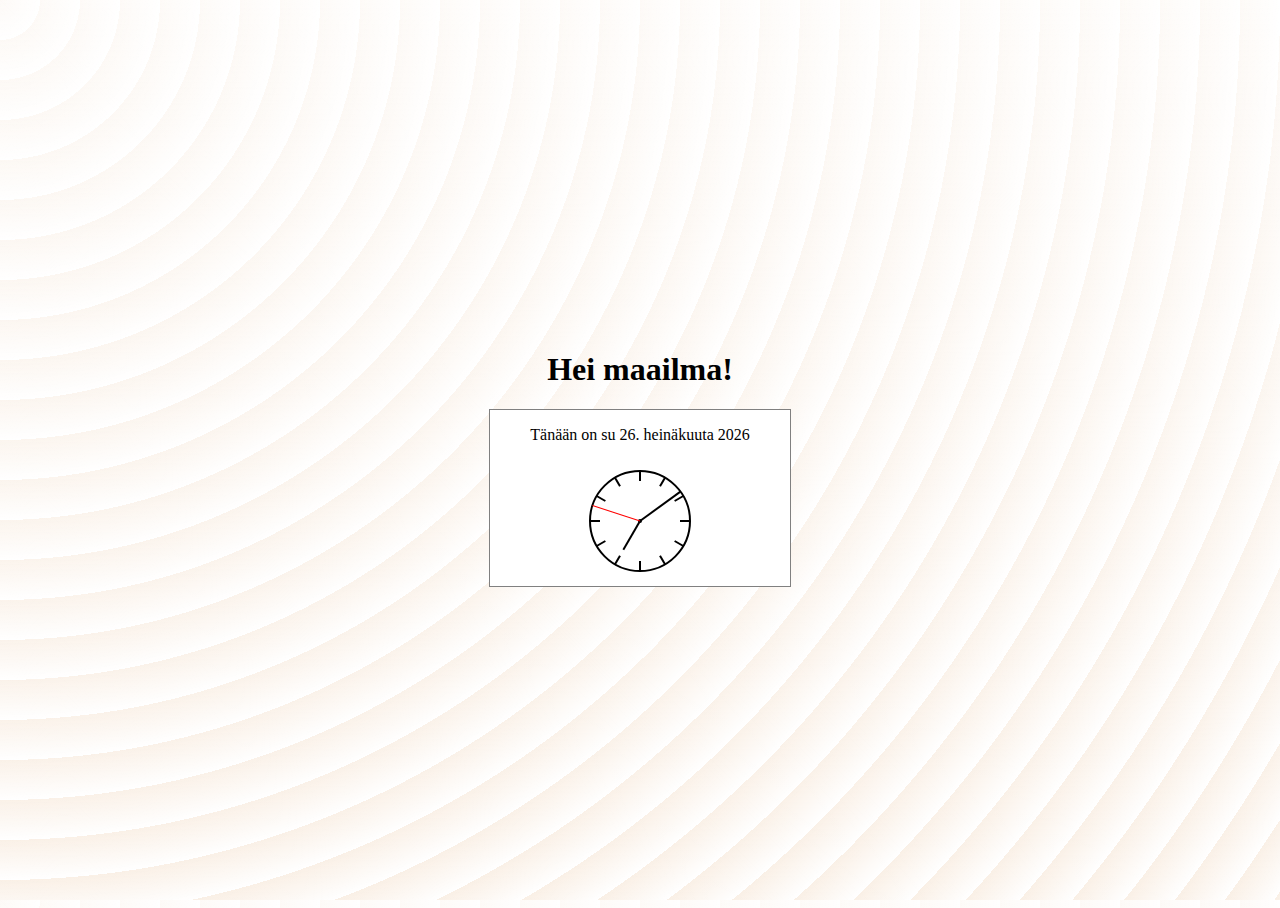
<file: index.html>
<!DOCTYPE html>
<html lang="en">

<head>
  <meta charset="UTF-8">
  <meta name="viewport" content="width=device-width, initial-scale=1.0">
  <link rel="stylesheet" href="styles.css">
  <title>Hello</title>
</head>

<body>
  <main>
    <h1>Hei maailma!</h1>

    <div id="datetime"></div>
  </main>

  <script src="scripts.js"></script>

</body>

</html>
</file>
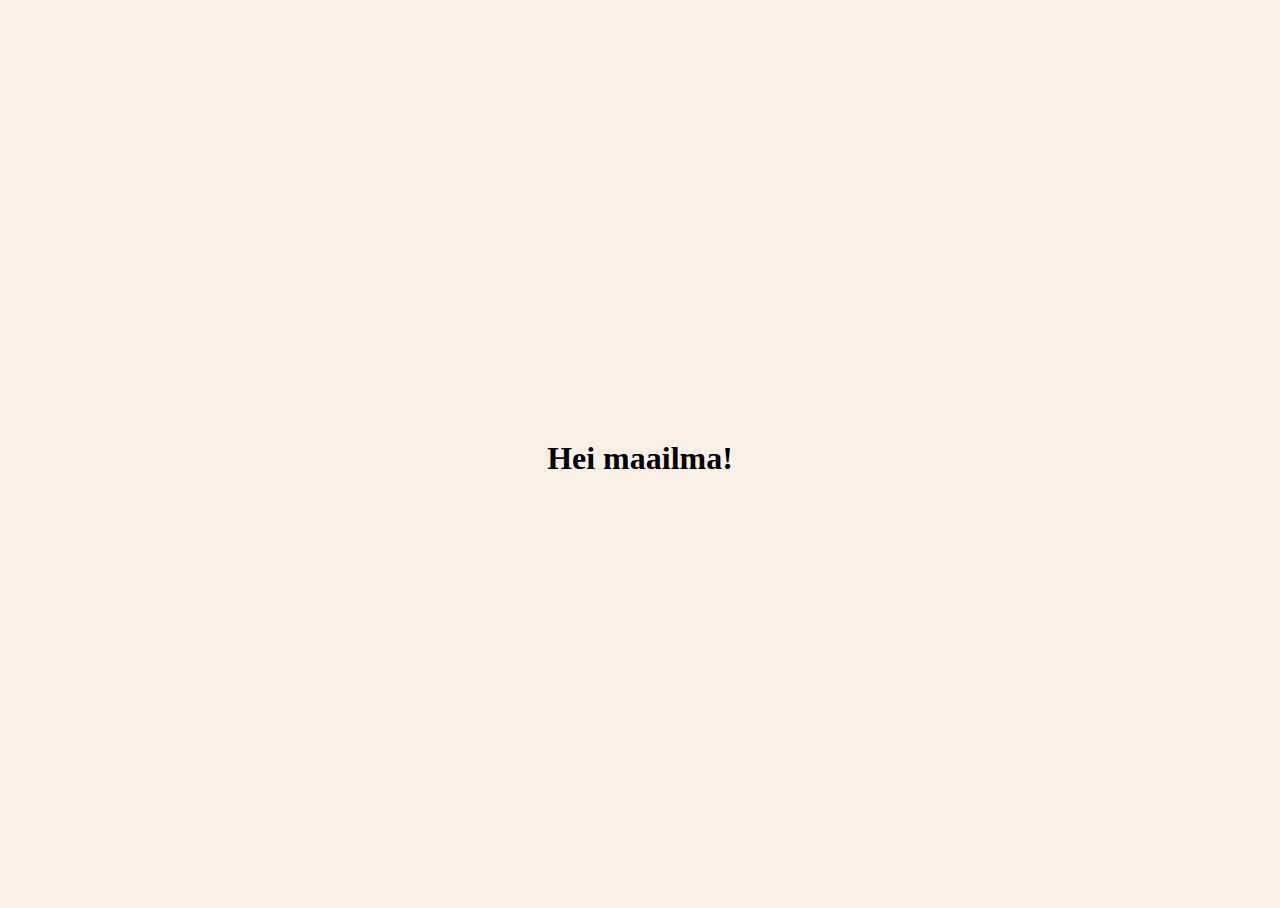
<file: .github/test/index.html>
<!DOCTYPE html>
<html lang="en">

<head>
  <meta charset="UTF-8">
  <meta name="viewport" content="width=device-width, initial-scale=1.0">
  <title>Hello</title>
  <link rel="stylesheet" href="styles.css">
</head>

<body>
  <main>
    <h1>Hei maailma!</h1>
  </main>

</body>

</html>
</file>
<file: styles.css>
html {
    height: 100%;
  }
  
  body {
    background-color:linen;
    display: flex;
    flex-direction: column;
    justify-content: center;
    height: 100%;
  }
  
  main {
    text-align: center;
  }
#datetime {
  background-color: white;
  width: 300px;
  margin: auto;
  border: 1px solid grey;
}
body {
  background-color: #ffffff;
  opacity: 1;
  background-image:  repeating-radial-gradient( circle at 0 0, transparent 0, #ffffff 40px ), repeating-linear-gradient( #FAF0E655, #FAF0E6 );
}
</file>
<file: .github/test/styles.css>
html {
  height: 100%;
}

body {
  background-color:linen;
  display: flex;
  flex-direction: column;
  justify-content: center;
  height: 100%;
}

main {
  text-align: center;
}
</file>
